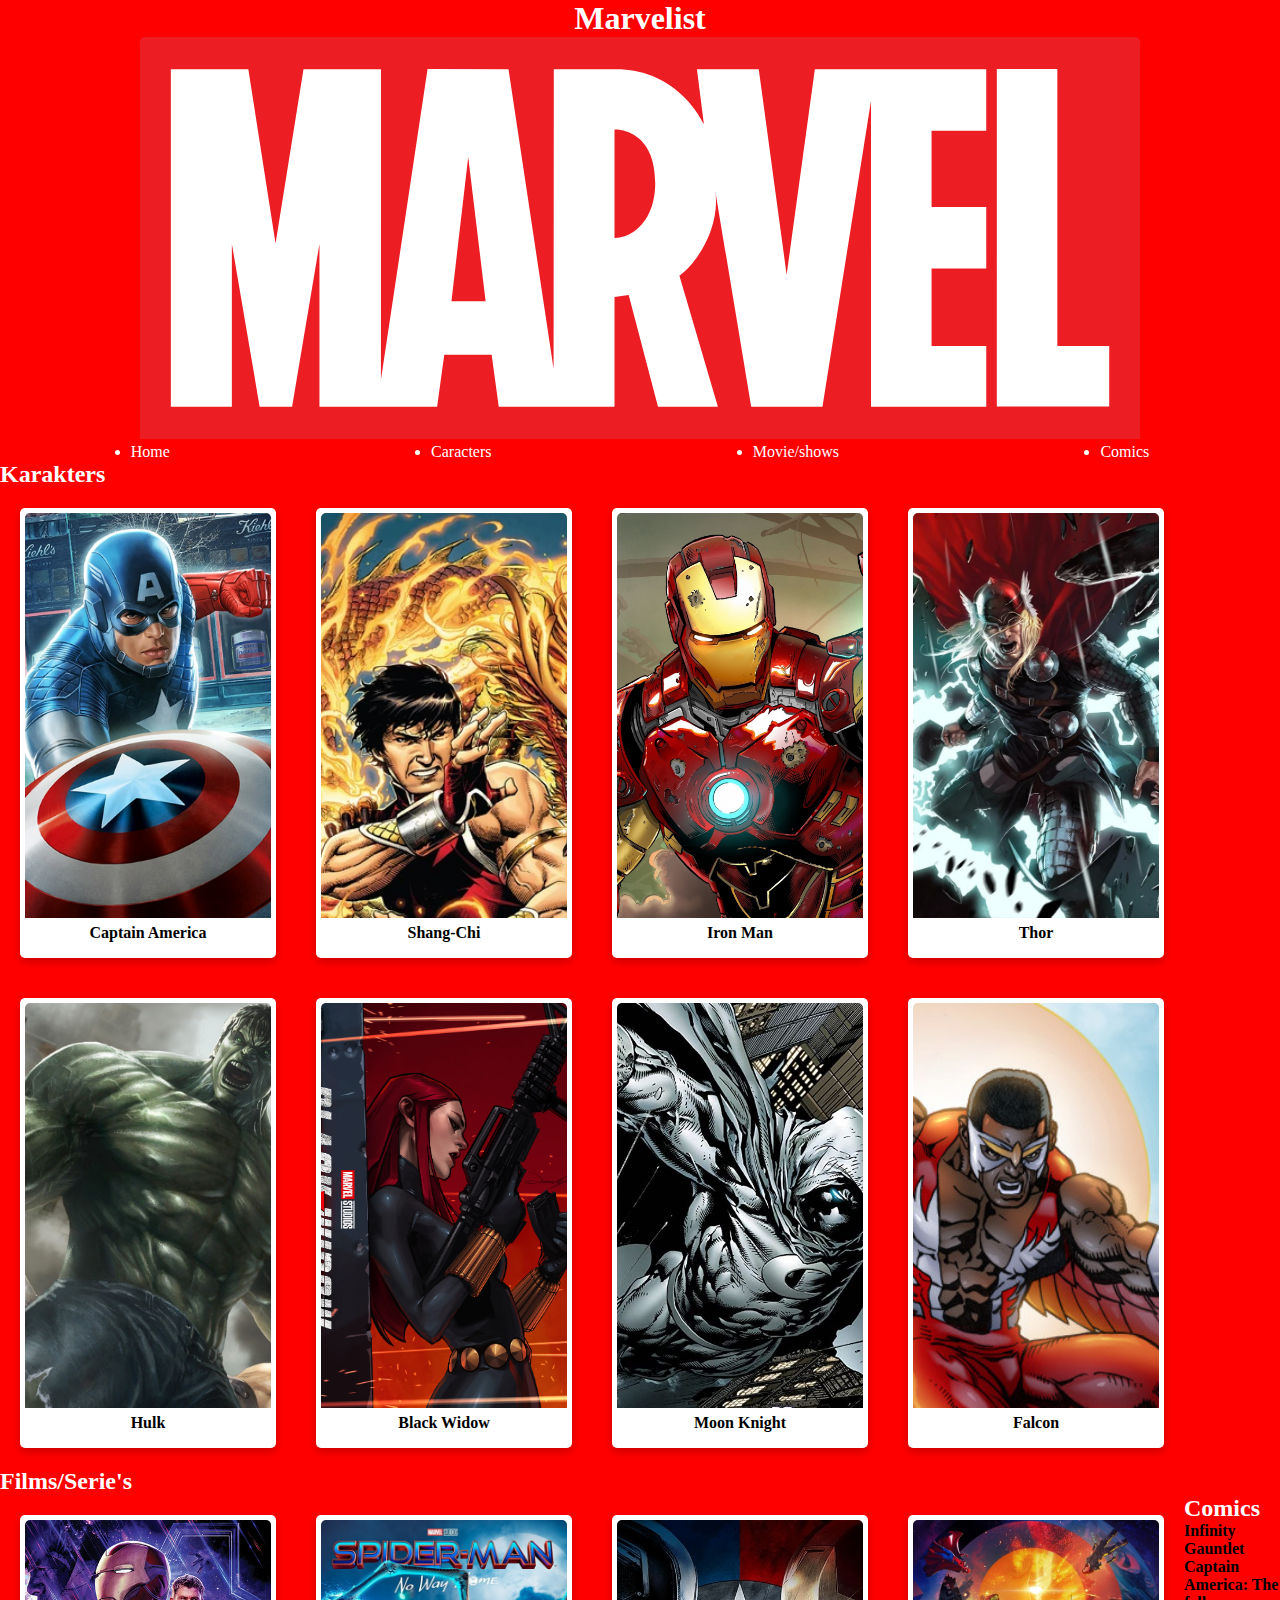
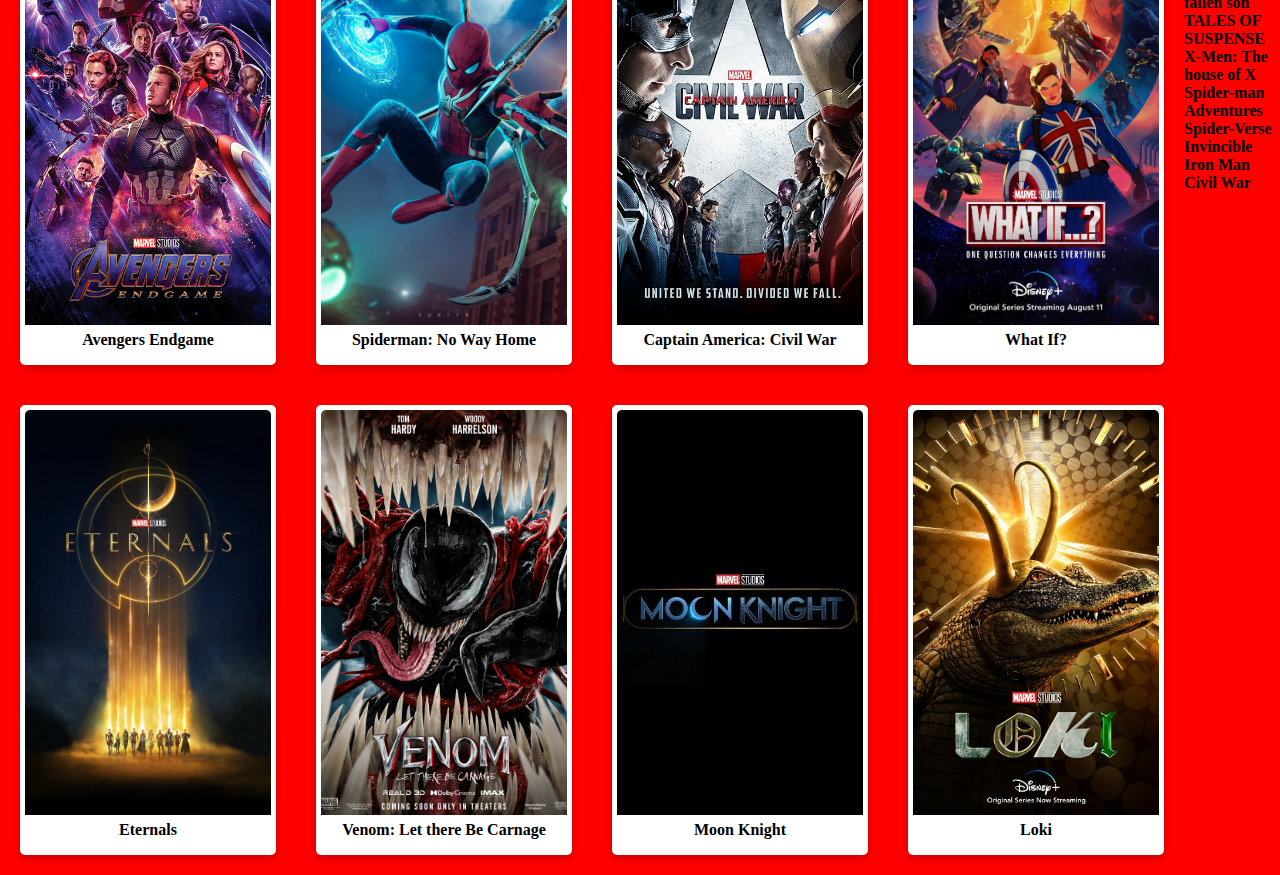
<file: index.html>
<!DOCTYPE html>
<html lang="en">
<head>
    <meta charset="UTF-8">
    <meta http-equiv="X-UA-Compatible" content="IE=edge">
    <meta name="viewport" content="width=device-width, initial-scale=1.0">
    <title>Marvelist</title>
    <link rel="stylesheet" href="./Style.css">
</head>
<body>
    <Header>
        
        <nav>
        <h1>Marvelist</h1>
        <img src="./Marvel_Logo.svg" alt="Logo marvel">
            <ul>
                <li>Home</li>
                <li>Caracters</li>
                <li>Movie/shows</li>
                <li>Comics</li>
            </ul>
        </nav>
    </Header>

 <main>
        <h2>Karakters</h2>

        <section class="row">
            <article>  
                <img src="./Img/CaptainAmericaComicVersion.webp" alt="Captain America Comic" style="width:100%">
                <section class="container">
                    <h4><b>Captain America</b></h4>
                </section>
            </article>  
            <article>  
                <img src="./Img/Shang-ChiComics.webp" alt="Shang-Chi Comic" style="width:100%">
                <section class="container">
                    <h4><b>Shang-Chi</b></h4>
                </section>
            </article>  
            <article>  
                <img src="./Img/ironmancomicart.jpeg" alt="Iron Man Comic" style="width:100%">
                <section class="container">
                    <h4><b>Iron Man</b></h4>
                </section>
            </article>  
            <article>  
                <img src="./Img/ThorComic.webp" alt="Thor comic" style="width:100%">
                <section class="container">
                    <h4><b>Thor</b></h4>
                </section>
            </article>  
            <article>  
                <img src="./Img/HulkComics.jpeg" alt="Hulk Comic" style="width:100%">
                <section class="container">
                    <h4><b>Hulk</b></h4>
                </section>
            </article>  
            <article>  
                <img src="./Img/BlackWidowComic.jpeg" alt="Black Widow Comic" style="width:100%">
                <section class="container">
                    <h4><b>Black Widow</b></h4>
                </section>
            </article>  
            
            <article>  
                <img src="./Img/MoonKnightComic.jpeg" alt="Moon knight Comic" style="width:100%">
                <section class="container">
                    <h4><b>Moon Knight</b></h4>
                </section>
            </article>  
            <article>  
                <img src="./Img/FalconComic.jpeg" alt="Falcon Comic" style="width:100%">
                <section class="container">
                    <h4><b>Falcon</b></h4>
                </section>
            </article>  
        </section>
        

        <h2>Films/Serie's</h2>

        <article>  
            <img src="./Img/avengers-endgame-journey-s-end-i73600.jpeg" alt="Avengers Endgame" style="width:100%">
            <section class="container">
                <h4><b>Avengers Endgame</b></h4>
            </section>
        </article>  
        <article>  
            <img src="./Img/Spiderman3poster.jpeg" alt="Spiderman 3 Poster" style="width:100%">
            <section class="container">
                <h4><b>Spiderman: No Way Home</b></h4>
            </section>
        </article>  
        <article>  
            <img src="./Img/captain-america-civil-war-one-sheet-i30823.jpeg" alt="CA:Civil War" style="width:100%">
            <section class="container">
                <h4><b>Captain America: Civil War</b></h4>
            </section>
        </article>  
        <article>  
            <img src="./Img/marvel-what-if-tv-series-poster-official-disney-plus-1274908.jpeg" alt="What if? Poster" style="width:100%">
            <section class="container">
                <h4><b>What If?</b></h4>
            </section>
        </article>  
        <article>  
            <img src="./Img/Eternalsposter.png" alt="Eternals poster" style="width:100%">
            <section class="container">
                <h4><b>Eternals</b></h4>
            </section>
        </article>  
        <article>  
            <img src="./Img/Venom2.jpeg" alt="Venom 2 Poster" style="width:100%">
            <section class="container">
                <h4><b>Venom: Let there Be Carnage</b></h4>
            </section>
        </article>  
        <article>  
            <img src="./Img/Moonknightserieposter.jpg" alt="Moon Knight Poster" style="width:100%">
            <section class="container">
                <h4><b>Moon Knight</b></h4>
            </section>
        </article>  
        <article>  
            <img src="./Img/Lokiserieposter.jpeg" alt="Loki Poster" style="width:100%">
            <section class="container">
                <h4><b>Loki</b></h4>
            </section>
        </article>  
            

        <h2>Comics</h2>
            <h4>Infinity Gauntlet</h4>
            <h4>Captain America: The fallen son</h4>
            <h4>TALES OF SUSPENSE</h4>
            <h4>X-Men: The house of X</h4>
            <h4>Spider-man Adventures</h4>
            <h4>Spider-Verse</h4>
            <h4>Invincible Iron Man</h4>
            <h4>Civil War</h4>

    </main>
</body>
</html>
</file>
<file: Style.css>
* {
    margin: 0;
    padding: 0;
    box-sizing: border-box;
}

body {
    background-color: red
;}

header {
    text-align: center;
    color: white;
}

ul {
    display: flex;
    justify-content: space-around;
    

}

H2 {
    color: white;
}

article {
    box-shadow: 0 4px 8px 0 rgba(0,0,0,0.2);
    transition: 0.3s;
    border-radius: 5px;
    width: 20%;
    float: left;
    padding: 5px;
    background-color: white;
    height: 50vh;
    margin: 20px;
}

.row::after {
    content: "";
    clear: both;
    display: table;
}

article:hover {
    box-shadow:  8px 16px 0 rgba(0,0,0,0.2);
}

.container {
    padding: 2px 16px;
    text-align: center;
    background-color: white;
    width: 100%;
}

img {
    border-radius: 5px 5px 0 0;
    max-width: inherit;
    height: 92%;
    max-height: inherit;
    object-fit: cover;
}
</file>
